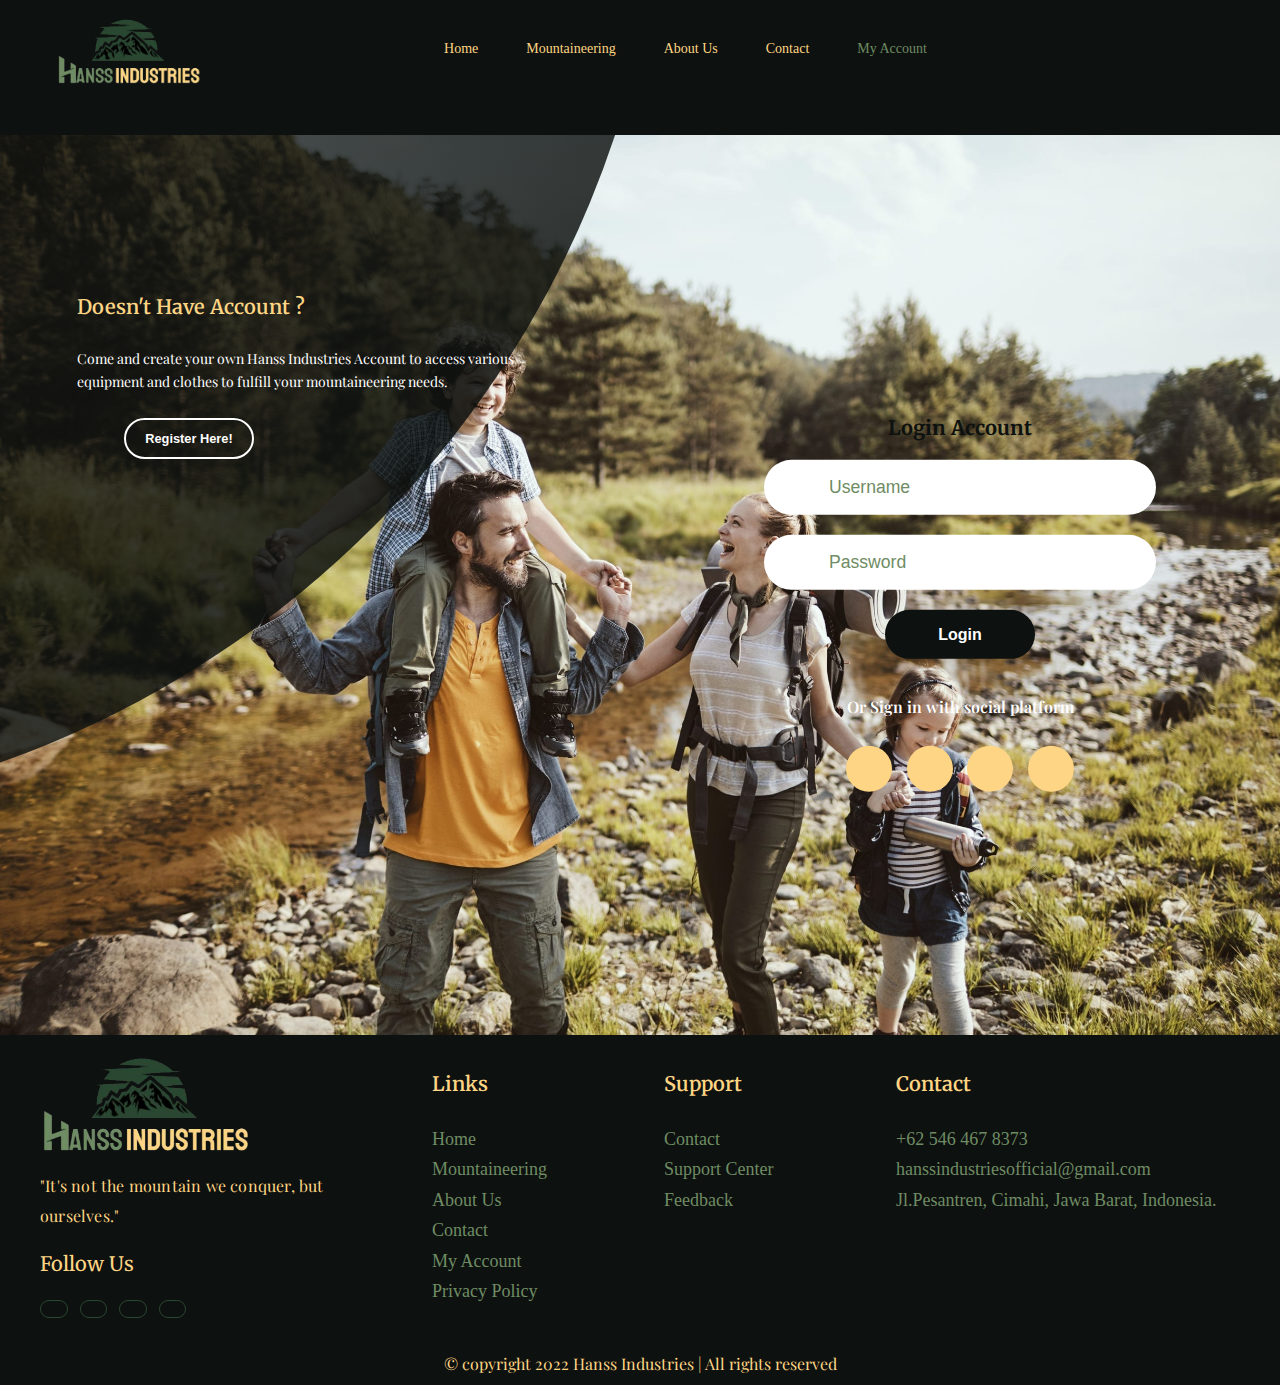
<file: Hanss Industries/myaccount.html>
<!DOCTYPE html>
<html lang="en">

<head>
    <meta charset="UTF-8">
    <meta http-equiv="X-UA-Compatible" content="IE=edge">
    <meta name="viewport" content="width=device-width, initial-scale=1.0">
    <title>Hanss Industries | My Account</title>

    <!-- Font Awesome Library -->
    <link rel="stylesheet" href="https://cdnjs.cloudflare.com/ajax/libs/font-awesome/6.2.0/css/all.min.css"
        integrity="sha512-xh6O/CkQoPOWDdYTDqeRdPCVd1SpvCA9XXcUnZS2FmJNp1coAFzvtCN9BmamE+4aHK8yyUHUSCcJHgXloTyT2A=="
        crossorigin="anonymous" referrerpolicy="no-referrer" />
    <!-- END Font Awesome Library -->
    <!-- Font Website -->
    <link rel="preconnect" href="https://fonts.googleapis.com">
    <link rel="preconnect" href="https://fonts.gstatic.com" crossorigin>
    <link href="https://fonts.googleapis.com/css2?family=Merriweather:wght@400;700&family=Playfair+Display:wght@400;700&display=swap" rel="stylesheet">
    <link href="https://fonts.googleapis.com/css2?family=Poppins&family=Raleway:wght@400;500;600&display=swap" rel="stylesheet">
    <!-- End Font Website -->
     <!-- Link Favicon -->
     <link rel="shortcut icon" href="./img/logo/HanssIndustries1.png" type="image/x-icon">
     <!-- END Link Favicon -->
    <!-- aos library -->
    <link rel="stylesheet" href="https://unpkg.com/aos@next/dist/aos.css" />
    <!-- End Aos library -->
    <!-- CSS LINKS -->
    <link rel="stylesheet" href="./globalstyles.css">
    <link rel="stylesheet" href="./style.css">
    <link rel="stylesheet" href="./form.css">
    
    <!-- END CSS LINKS -->
    
</head>

<body>
    <!--         NAVIGATION BAR SECTION          -->
    <section class="navbar">
        <nav class="nav">
            <div class="nav-bar flex-row">
                <div class="nav-brand">
                    <a href="./index.html">
                        <img src="./img/logo/HanssIndustries1.png" alt="hanss">
                    </a>
                </div>
                <div class="nav-menu">
                    <div class="hamburger">
                        <div class="bar"></div>
                    </div>
                    <ul>
                        <li class="nav-link">
                            <a href="./index.html" data-after="Home">Home</a>
                        </li>
                        <li class="nav-link">
                            <a href="./mountaineering.html" data-after="Mountaineering">Mountaineering</a>
                        </li>
                        <li class="nav-link">
                            <a href="./index.html" data-after="About Us">About Us</a>
                        </li>
                        <li class="nav-link">
                            <a href="./index.html" data-after="Contact">Contact</a>
                        </li>
                        <li class="nav-link">
                            <a href="./myaccount.html" data-after="My Account" class="active">My Account</a>
                        </li>
                    </ul>
                </div>
                <div class="social text-gray">
                    <a href="#"><i class="fa-brands fa-instagram"></i></a>
                    <a href="#"><i class="fa-brands fa-facebook"></i></a>
                    <a href="#"><i class="fa-brands fa-whatsapp"></i></a>
                    <a href="#"><i class="fa-brands fa-youtube"></i></a>
                </div>
            </div>
        </nav>
    </section>
    <!--         END NAVIGATION BAR SECTION          -->

 <!--       LOGIN SECTION       -->
 <section id="MyAccount">
 <div class="container-acc">
    <div class="forms-container">
        <div class="signin-signup">
            <form action="" class="sign-in-form" id="form-1">
                <h2 class="title">Login Account</h2>
                <div class="input-field">
                    <i class="fas fa-user"></i>
                    <input type="text" placeholder="Username">
                </div>
                <div class="input-field">
                    <i class="fas fa-lock"></i>
                    <input type="password" placeholder="Password">
                </div>
                <input type="submit" value="Login" class="btn-acc solid">

                <p class="social-text">Or Sign in with social platform</p>
                <div class="social-media">
                    <a href="#" class="social-icon">
                        <i class="fab fa-facebook"></i>
                    </a>
                    <a href="#" class="social-icon">
                        <i class="fab fa-twitter"></i>
                    </a>
                    <a href="#" class="social-icon">
                        <i class="fab fa-google"></i>
                    </a>
                    <a href="#" class="social-icon">
                        <i class="fab fa-linkedin-in"></i>
                    </a>
                </div>
            </form>
            <form action="" class="sign-in-form" id="sign-up-form">
                <h2 class="title">Register Account</h2>
                <div class="input-field">
                    <i class="fas fa-user"></i>
                    <input type="text" placeholder="Username">
                </div>
                <div class="input-field">
                    <i class="fas fa-envelope"></i>
                    <input type="text" placeholder="Email">
                </div>
                <div class="input-field">
                    <i class="fas fa-lock"></i>
                    <input type="text" placeholder="password">
                </div>
                <input type="submit" value="Register" class="btn-acc solid">

                <p class="social-text">Or Sign up with social platform</p>
                <div class="social-media">
                    <a href="#" class="social-icon">
                        <i class="fab fa-facebook"></i>
                    </a>
                    <a href="#" class="social-icon">
                        <i class="fab fa-twitter"></i>
                    </a>
                    <a href="#" class="social-icon">
                        <i class="fab fa-google"></i>
                    </a>
                    <a href="#" class="social-icon">
                        <i class="fab fa-linkedin-in"></i>
                    </a>
                </div>
            </form>
        </div>
    </div>
    <div class="panels-container">
        <div class="panel left-panel">
            <div class="content">
                <h3>Doesn't Have Account ?</h3>
                <p>Come and create your own Hanss Industries Account to access various
                    equipment and clothes to fulfill your mountaineering needs.
                </p>
                <button class="btn-acc transparent" id="sign-up-btn">Register Here!</button>
            </div>
            <!-- <img src="./img/anotherimg/img4.png" alt="" class="image" id="image-1"> -->
        </div>
        <div class="panel right-panel">
            <div class="content">
                <h3>Already Have Account ?</h3>
                <p>If you already have account, you can directly to go to login page. after that
                    you can access all our Hanss Industries Products.
                </p>
                <button class="btn-acc transparent" id="sign-in-btn">Login</button>
            </div>
            <!-- <img src="./img/anotherimg/img1.png" alt="" class="image" id="image-2"> -->
        </div>
    </div>
 </div>
</section>


 <!--       END LOGIN SECTION       --> 
    <!-- Footer -->
    <footer>
        <div class="container">
            <div class="footer__wrapper">
                <div class="footer__col1">
                    <div class="footer__logo">
                        <img src="./img/logo/HanssIndustries1.png" alt="HanssIndustries1">
                    </div>
                    <p class="footer__desc">
                        "It's not the mountain we conquer, but ourselves."
                    </p>
                    <div class="footer__socials">
                        <h4 class="footer__socials__title">Follow Us</h4>
                        <ul>
                            <li>
                                <a href="#">
                                    <i class="fa-brands fa-facebook"></i>
                                </a>
                            </li>
                            <li>
                                <a href="#">
                                    <i class="fa-brands fa-instagram"></i>
                                </a>
                            </li>
                            <li>
                                <a href="#">
                                    <i class="fa-brands fa-youtube"></i>
                                </a>
                            </li>
                            <li>
                                <a href="#">
                                    <i class="fa-brands fa-whatsapp"></i>
                                </a>
                            </li>
                        </ul>
                    </div>
                </div>
                <div class="footer__col2">
                    <h3 class="footer__text__title">
                        Links
                    </h3>
                    <ul class="footer__Text">
                        <li>
                            <a href="./index.html">Home</a>
                        </li>
                        <li>
                            <a href="./mountaineering.html">Mountaineering</a>
                        </li>
                        <li>
                            <a href="./index.html">About Us</a>
                        </li>
                        <li>
                            <a href="./index.html">Contact</a>
                        </li>
                        <li>
                            <a href="./myaccount.html">My Account</a>
                        </li>
                        <li>
                            <a href="#">Privacy Policy</a>
                        </li>
                    </ul>
                </div>
                <div class="footer__col3">
                    <h3 class="footer__text__title">
                        Support
                    </h3>
                    <ul class="footer__Text">
                        <li>
                            <a href="./index.html">Contact</a>
                        </li>
                        <li>
                            <a href="#">Support Center</a>
                        </li>
                        <li>
                            <a href="#">Feedback</a>
                        </li>
                    </ul>
                </div>
                <div class="footer__col4">
                    <h3 class="footer__text__title">
                        Contact
                    </h3>
                    <ul class="footer__Text">
                        <li>
                            <a href="#">+62 546 467 8373</a>
                        </li>
                        <li>
                            <a href="#">hanssindustriesofficial@gmail.com</a>
                        </li>
                        <li>
                            <a href="#">Jl.Pesantren, Cimahi, Jawa Barat, Indonesia.</a>
                        </li>
                    </ul>
                </div>
            </div>
        </div>
        <div id="copyright">
                <p class="copyright__text">
                    © copyright 2022 Hanss Industries | All rights reserved
                </p>
        </div>
    </footer>
     <!-- aos script -->
     <script src="https://unpkg.com/aos@next/dist/aos.js"></script>
    <!--        Data.js      -->
    <script src="./data.js"></script>
    <!--        END Data.js      -->
    <!--        Data.js      -->
    <script src="./script.js"></script>
    <!--        END Data.js      -->
</body>

</html>
</file>
<file: Hanss Industries/globalstyles.css>
html{
    overflow-x: hidden;
}
/* Variabel warna supaya tidak bingung */
:root {
    --color-primary: #2A4731;
    --color-second: #6F8C64;
    --color-yellow: #FDD584;
    --color-black: #0D110F;
    --color-cream: #ECE0D0;
    --color-white: #ffffff;
    --color-lightgray: #3C4048;
}

body {
    background-color: var(--color-primary); 
    margin: 0%;
    box-sizing: border-box;
    overflow-x: hidden;
}

/* tiap section 100px */


/* responsif untuk screen/layar max ukuran 760px atau hape*/
@media only screen and(max-width:760px){
    section{
        padding: 50px 0;
    }
}


.container{
    max-width: 1500px;
    width: 100%;
    margin: 0 auto;
}



h1,
h2,
h3,
h4 {
	font-family: 'Merriweather', serif;
    
}
p{
    font-family: 'Playfair Display', serif;
    font-weight: 400;
    line-height: 1.4rem;
    font-size: 1.8rem;
}

a{
    display: inline-block;
    text-decoration: none;
}
.flex-row{
    display: flex;
    flex-direction: row;
}



/* Style untuk footer */
    footer{
        height: 30vh;
    }
    .footer__wrapper {
        display: flex;
        flex-direction: column;
        gap: 3rem;
        background-color: var(--color-black);
    }
    .footer__logo{
        width: 350px;
        padding-left: 5px;
        margin-top: -50px;
        
    }
    .footer__desc{
        margin-top: -60px;
        font-size: 1.4rem;
        color: var(--color-yellow);
        margin-bottom: 3rem;
        padding-left: 40px;
    }
    .footer__socials h4{
        margin-top: -20px;
        font-size: 20px;
        padding-left: 40px;
    }
    .footer__socials__title{
        color: var(--color-yellow);
        font-weight: 400;
        margin-bottom: 1rem;
    }
    .footer__socials li{
        display: inline-block;
        margin-right: .5rem;
    }
    .footer__socials a{
        padding: .5rem .8rem;
        background-color: var(--color-black);
        border: 1px solid var(--color-primary);
        border-radius: 10px;
    }
    .footer__socials a:hover{
        background-color: var(--color-primary);
        transition: .3s ease-in-out;
    }
    .footer__socials svg{
        width: 20px;
        color: var(--color-yellow);
    }
    .footer__socials ul li a i{
        font-size: 25px;
        padding-top: 2px;
        color: var(--color-yellow);
    }
    .footer__wrapper h3{
        font-size: 20px;
    }
    .footer__text__title{
        margin-bottom: 1rem;
        color: var(--color-yellow);
        font-weight: 600;
    }
    .footer__Text li a{
        font-size: 18px;
        margin-bottom: .5rem;
        color: var(--color-second);
        font-weight: 300;
        line-height: 1.4rem;
    }
    .footer__Text li{
        list-style-type: none;
        margin-left: -40px;
    }
    .footer__Text a:hover{
        color: var(--color-yellow);
        transition: .3s ease-in-out;
    }
    #copyright{
        background-color: var(--color-black);
        padding-top: 10px;
    }
    .copyright__text{
        margin-top: 5px;
        font-size: 1rem;
        text-align: center;
        color: var(--color-yellow);
    }
        /* Layar Styling penuh Komputer */
    @media only screen and (min-width: 768px){
        footer{
            padding-top: 1rem;
            padding-bottom: 4rem;
            background-color: var(--color-black);
        }
        .footer__wrapper{
            flex-direction: row;
        }
        .footer__col1{
            flex: 1;
        }
        .footer__col2,
        .footer__col3,
        .footer__col4 {
            flex: 1;
        }
        .footer__col3{
            margin-left: -200px;
        }
        .footer__col4{
            margin-left: -200px;
        }
        .footer__desc{
            max-width: 300px;
            font-size: 1rem;
            letter-spacing: .2px;
            line-height: 30px;
            margin-bottom: 2.5rem;
        }
        .footer__socials__title{
            font-size: 2rem;
            margin-bottom: 1.5rem;
        }
        .footer__text__title{
            font-size: 2rem;
            margin-bottom: 2rem;
        }
        .footer__Text a{
            font-size: 1.6rem;
            margin-bottom: 1rem;
            line-height: 20px;
        }
        .footer__logo img{
            width: 80%;
        }
        
    }


@media only screen and (max-width:925px){
    footer{
        height: 130vh;
    }
    .footer__wrapper{
        display: flex;
        flex-direction: column;
    }
    .footer__col3{
        margin-top: -50px;
        margin-left: 0px;
    }
    .footer__col4{
        margin-top: -50px;
        margin-left: 0px;
    }
    .footer__col2,
    .footer__col3,
    .footer__col4{
        padding-left: 40px;
    }
}
@media only screen and (max-width:767px){
    footer{
        height: 150vh;
    }
}
@media only screen and (max-width:535px){
    footer{
        height: 155vh;
    }
    #copyright{
        height: 10vh;
    }
}
@media only screen and (max-width:447px){
    .footer__desc{
        font-size: 18px;
    }
}
@media only screen and (max-width:430px){
    .footer__col1 .footer__logo{
        margin-left: -40px;
}
}
@media only screen and (max-width:385px){
    .footer__col1 .footer__logo{
        margin-left: -70px;
}
}

    /* End style FOOTER */
</file>
<file: Hanss Industries/style.css>
/*      STYLE NAVIGATION BAR     */
/* FULL SCREEN DEVICE */
.nav{
    background-color: var(--color-black);
    padding: 0 2rem;
    height: 0rem;
    min-height: 15vh;

}
.nav-bar .nav-brand{
    max-width: 1500px;
}
.nav-bar .nav-brand a img{
    width: 40%;
    margin-top: -20px;
    
}
.nav .nav-bar{
    justify-content: space-between;
}
.nav ul{
    list-style-type: none;
    display: flex;
    margin: 0;
    margin-left: -400px;
    margin-top: 15px;
    
    
}
.nav .nav-menu .active{
    color: var(--color-second);
    
}


.nav ul .nav-link{
    padding: 1.6rem 1.5rem;
    font-size: 14px;
}
.nav-menu ul .nav-link a{
    color: var(--color-yellow);
}

.nav-menu ul .nav-link a:hover{
    color: var(--color-second);
    transition: .3s all ease-in-out;
}

.social{
    padding: 1.4rem 0;
    margin-top: 20px;
}
.social a{
    color: var(--color-yellow);
    margin-left: 5px;
    font-size: 18px;   
}
.social a:hover{
    color: var(--color-second);
    transition: .3s all ease-in-out;
}
/* END FULL SCREEN DEVICE */

/* Mobile Device */
@media only screen and (max-width:1060px){
    .nav-bar .nav-brand a img{
        width: 40%;
        margin-top: -20px;
        margin-left: -45px;
        
    }
}
@media only screen and (max-width:923px){
    .nav-bar .nav-brand a img{
        width: 35%;
        margin-top: -10px;
        margin-left: -45px;
    }
    .social a{
        color: var(--color-yellow);
        margin-left: 5px;
        font-size: 18px;   
        display: none;
    }
}
@media only screen and (max-width:821px){
    .nav-menu ul .nav-link a{
        color: var(--color-yellow);
        margin-left: -20px;
    }
    .nav-menu ul .nav-link a:hover{
        color: var(--color-second);
        font-size: 14px;
        transition: .3s all ease-in-out;
    }
}
@media only screen and (max-width:710px){
    .nav ul{
        list-style-type: none;
        display: flex;
        margin: 0;
        margin-left: -350px;
        margin-top: 15px;
    }
}



/* Hamburger */
@media only screen and (max-width:703px){
    .nav ul .nav-link a{
       display: none;
    }
    .nav{
        min-height: 15vh;
    }
    .nav-menu ul .nav-link a{
        color: var(--color-primary);
    }
    .nav ul{
        transition: .5s ease left;
        left: 100%;
    }
    .nav ul.active{
        left: 0;
        margin-left: 0px;
        position: absolute;
        background-color: var(--color-black);
        width: 100vw;
        height: 120vh;
        z-index: 100;
        display:flex;
        flex-direction: column;
        justify-content: center;
        align-items: center;
        overflow-x: hidden;
        margin-top: -1px;
     
        
    }
    .nav ul.active .nav-link a{
        color: var(--color-yellow);
        font-size: 25px;
        font-weight: 500;
        letter-spacing: .2rem;
        display: block;
    }
    .nav .nav-menu ul a:after{
        content: attr(data-after);
        position: absolute;
        top: 50%;
        left: 50%;
        transform: translate(-50%,-50%) scale(0);
        color: rgba(240, 248, 255, 0.021);
        font-size: 5rem;
        letter-spacing: 50px;
        z-index: -1;
        transition: .3s ease letter-spacing;
        text-align: center;
    }
    .nav .nav-menu ul li:hover a::after{
        transform: translate(-50%,-50%) scale(1);
        letter-spacing: initial;
    }
    .nav .nav-menu ul li:hover a{
        color: var(--color-primary);
        font-size: 2rem;
        transition: .5s ease-in-out;
    
    }
    .nav-bar .nav-brand a img{
        padding-right: 600px;
        width: 30%;
    }
    
    .nav-bar .nav-menu .hamburger{
        height: 50px;
        width: 50px;
        display: inline-block;
        border: 3px solid var(--color-second);
        border-radius: 50%;
        position: relative;
        display: flex;
        align-items: center;
        justify-content: center;
        z-index: 100;
        cursor: pointer;
        transform: scale(.8);
        margin-left: -150px;
        margin-top: 30px;
    }
    .nav-bar .nav-menu .hamburger::after{
        position: absolute;
        content: '';
        height: 100%;
        width: 100%;
        border-radius: 50%;
        border: 3px solid var(--color-second);
        animation: hamburger_animation 1s ease infinite;
    }
    
    .nav-bar .nav-menu .hamburger .bar{
        height: 2px;
        width: 30px;
        position: relative;
        background-color: var(--color-second);
        z-index: -1;
    
    }
    
    .nav-bar .nav-menu .hamburger .bar::after,
    .nav-bar .nav-menu .hamburger .bar::before{
        content: '';
        position: absolute;
        height: 100%;
        width: 100%;
        left: 0;
        background-color: var(--color-second);
        transition: .3s ease;
        transition-property: top, bottom;
    }
    .nav-bar .nav-menu .hamburger .bar::after{
        top: 8px;
    }
    .nav-bar .nav-menu .hamburger .bar::before{
        bottom: 8px;
    } 
    
        /* bagian pencet hamburger */
    .nav-bar .nav-menu .hamburger.active .bar::before{
        bottom: 0;
    } 
    .nav-bar .nav-menu .hamburger.active .bar::after{
        top: 0;
    }
    
}
@media only screen and (max-width:502px){
    .nav-bar .nav-menu .hamburger{
        height: 50px;
        width: 50px;
        display: inline-block;
        border: 3px solid var(--color-second);
        border-radius: 50%;
        position: relative;
        display: flex;
        align-items: center;
        justify-content: center;
        z-index: 100;
        cursor: pointer;
        transform: scale(.8);
        margin-left: -250px;
        margin-top: 30px;
    }
}
@media only screen and (max-width:404px){
    .nav-bar .nav-menu .hamburger{
        height: 50px;
        width: 50px;
        display: inline-block;
        border: 3px solid var(--color-second);
        border-radius: 50%;
        position: relative;
        display: flex;
        align-items: center;
        justify-content: center;
        z-index: 100;
        cursor: pointer;
        transform: scale(.8);
        margin-left: -300px;
        margin-top: 30px;
    }
}
@media only screen and (max-width:360px){
    .nav-bar .nav-brand a img{
        width: 30%;
        
    }
    .nav-bar .nav-menu .hamburger{
        height: 50px;
        width: 50px;
        display: inline-block;
        border: 3px solid var(--color-second);
        border-radius: 50%;
        position: relative;
        display: flex;
        align-items: center;
        justify-content: center;
        z-index: 100;
        cursor: pointer;
        transform: scale(.8);
        margin-left: -350px;
        margin-top: 30px;
    }
}

/* Animasi Hamburger */
@keyframes hamburger_animation {
    0%{
        opacity: 1;
        transform: scale(1);
    }
    100%{
        opacity: 0;
        transform: scale(1.5);
    }
    
}
/* END Animasi Hamburger */

/* END Hamburger */

/* END Mobile Device */
/*      END STYLE NAVIGATION BAR     */


/*      Main Content         */
/* Judul Website */
.site-title{
    background: url(/img/Mountaineering/hiking12.jpg);
    background-size:cover;
    height: 100vh;
    display: flex;
    justify-content: center;
}
.site-title .site-background{
    margin-top: 20px;
    padding-top: 10rem;
    text-align: center;
    color: var(--color-yellow);

}
.site-title h1{
    margin: .3rem;
    font-weight: bolder;
    font-size: 40px;
}
.site-title h3{
    margin: .3rem;
    font-weight: bolder;
}
.site-title .site-info{
    padding: 30px 40px;

}
.site-title .btn-title{
    padding: 20px 30px;
    background-color: var(--color-black);
    color: var(--color-yellow);
    border: 2px solid var(--color-black);
    cursor: pointer;
    border-radius: 20px;
    font-size: 18px;
}
.site-title .btn-title:hover{
    color: var(--color-black);
    background-color: transparent;
    transition: .3s all ease-in-out;
    
}



/* END Judul Website */


/*      END Main Content         */


/*      about css        */
.aboutus__wrapper{
    margin-top: 50px;
    display: flex;
    flex-direction: row;
    gap: 3rem;
}
.aboutus__img,
.aboutus__info{
    flex: 1;
}
.aboutus__img img{
    width: 70%;
    margin-left: 50px;
    border-radius: 10px;
}
.aboutus__info{
    margin-left: -120px;
}
.aboutus__title,
.ourgoals__title{
    font-size: 30px;
    color: var(--color-yellow);
    font-weight: bolder;
}
.aboutus__info .aboutus__subtitle{
    margin-top: -25px;
    font-size: 20px;
    font-weight: 600;
    color: var(--color-yellow);
}
.aboutus__info .aboutus__text{
    font-size: 16px;
    font-style: 'Poppins',sans-serif;
    line-height: 25px;
    color: var(--color-white);
    width: 90%;
}
@media only screen and (max-width:1000px){
    .aboutus__img img{
        width: 60%;
        margin-left: 50px;
        border-radius: 10px;
    }
    .aboutus__wrapper{
        display: flex;
        flex-direction: column;
        gap: 2rem;
    }
    .aboutus__info{
        margin-left: 50px;
    }
    .aboutus__info .aboutus__title{
        margin-bottom: 30px;
    }
}
@media only screen and (max-width:370px){
    .aboutus__img img{
        width: 80%;
    }
}
@media only screen and (max-width:500px){
    .aboutus__img img{
        margin-left: 10px;
        width: 80%;
    }
    .aboutus__info h3{
        font-size: 30px;
    }
    .aboutus__info p{
        font-size: 16px;
    }
    .aboutus__info{
        margin-left: 10px;
    }
}
.ourgoals__info{
    margin-top: 100px;
    text-align: center;
}
.ourgoals__title{
    margin-bottom: 2rem;
}
.ourgoals__text{
    font-size: 20px;
    text-align: center;
    color: var(--color-white);
    line-height: 25px;
    margin-bottom: 5rem;
}
.ourgoals__img__wrapper img{
    object-fit: cover;
}
.ourgoals__img__wrapper{
    max-width: 1200px;
    margin: 0 auto;
    display: grid;
    margin-left: -20px;
    grid-template-columns: 1fr 1fr;
    grid-template-rows: 1fr 1fr;
    gap: 1rem;
    text-align: center;
    margin-bottom: 50px;
}
.ourgoals__img1{
    grid-row: 1/3;
    margin-left: 150px;
}
.ourgoals__img1 img{
    width: 500px;
    height: 600px;
    border-radius: 10px;
}
.ourgoals__img2 img{
    width: 500px;
    height: 300px;
    border-radius: 10px;
}
.ourgoals__img3 img{
    border-radius: 10px;
    margin-top: 0px;
    width: 500px;
    height: 280px;
}
@media only screen and (max-width:1191px){
    .ourgoals__img__wrapper{
        margin-left: -80px;
    }
}
@media only screen and (max-width:1100px){
    .ourgoals__img__wrapper{
        margin-left: -140px;
    }
}
@media only screen and (max-width:1030px){
    .ourgoals__img1 img{
        width: 250px;
        height: 400px;
        border-radius: 10px;
        margin-left: 50px;
    }
    .ourgoals__img2 img{
        width: 300px;
        height: 200px;
        border-radius: 10px;
    }
    .ourgoals__img3 img{
        border-radius: 10px;
        margin-top: 0px;
        width: 300px;
        height: 180px;
    }
}
@media only screen and (max-width:626px){
    .ourgoals__img1 img{
        width: 150px;
        height: 400px;
        border-radius: 10px;
        margin-left: 0px;
    }
    .ourgoals__img2 img{
        width: 200px;
        height: 200px;
        border-radius: 10px;
    }
    .ourgoals__img3 img{
        border-radius: 10px;
        margin-top: 0px;
        width: 200px;
        height: 180px;
    }
}
@media only screen and (max-width:378px){
    .ourgoals__img__wrapper{
        max-width: 1200px;
        margin: 0 auto;
        display: flex;
        flex-direction: column;
        margin-left: -20px;
        grid-template-columns: 1fr 1fr;
        grid-template-rows: 1fr 1fr;
        gap: 1rem;
        text-align: center;
        margin-bottom: 50px;
    }
    .ourgoals__img1 img{
        width: 300px;
        height: 400px;
        border-radius: 10px;
        margin-left: -120px;
    }
    .ourgoals__img2 img{
        width: 300px;
        height: 400px;
        border-radius: 10px;
        margin-left: 30px;
    }
    .ourgoals__img3 img{
        width: 300px;
        height: 400px;
        border-radius: 10px;
        margin-left: 30px;
    }
}


/*      FEATURES STYLING         */
.features h3{
    text-align: center;
    margin-top: 50px;
    margin-bottom: 50px;
}
.features__container{
    display: flex;
    flex-direction: row;
    justify-content: center;
    align-items: center;
    text-align:center;
    background-color: var(--color-second);
    width: 80%;
    box-shadow: 20px 20px 20px rgba(48, 46, 77, 0.15);
    border-radius: 10px;
    padding: 50px;
}
.feature{
    margin-left: 20px;
}
.features__container .feature__img img{
    margin-top: 2rem;
    width: 30%;
}
.features__container .feature .feature__title{
    font-size: 25px;
    font-weight: 600;
    margin-bottom: 20px;
    color: var(--color-black);
}
.features__container .feature .feature__subtitle{
    font-size: 14px;
    width: 100%;
    font-style: 'Poppins';
    font-weight: 500;
}
.features__container .feature .feature__link{
    color: var(--color-primary);
    border: 1px solid var(--color-primary);
    padding: 10px 15px;
}
.features__container .feature .feature__link:hover{
    background-color: var(--color-primary);
    color: var(--color-white);
    padding: 10px 15px;
    transition: .3s all ease-in-out;
}
.features__explore-text{
    margin-top: 30px;
    margin-bottom: 100px;
    text-align: center;
    font-size: 20px;
    font-weight: 600;
    color: var(--color-black);
}
.features__explore-text a{
    font-size: 20px;
    font-weight: 500px;
    color: var(--color-yellow);
    font-style:italic;
}
.features__explore-text a:hover{
    color: var(--color-white);
    text-decoration: underline;
    transition: .3s all ease-in-out;
}

@media only screen and (max-width: 769px){
    .features__container .feature .feature__subtitle{
        font-size: 12px;
    }
    .features__container .feature .feature__title{
        font-size: 16px;
    }
    .features__container{
        padding: 50px;
    }
}

@media only screen and (max-width: 769px){
    .features__container{
        flex-direction: column;
        padding: 30px;
    }
    .features__explore-text{
        font-size: 14px;
    }
    .features__explore-text a{
        font-size: 14px;
    }
}


/*      END FEATURES STYLING         */
/*      Plus Produk         */
.plusproduk__wrapper{
    display: flex;
    align-items: center;
    justify-content: center;
    flex-direction: row;
    gap: 4rem;
    max-width: 900px;
    margin: 0 auto;
    margin-bottom: 50px;
}
.plusproduk__left{
    text-align: center;
    flex: 4;
}
.plusproduk__left .plusproduk__title{
    color: var(--color-yellow);
    font-weight: 600;
}
.plusproduk__left .plusproduk__text{
    font-size: 16px;
    line-height: 25px;
    color: var(--color-white);
}
.plusproduk__right{
    flex: 3;
}
.plusproduk__text{
    font-size: 18px;
    line-height: 20px;
}
.plusproduk__item__wrapper{
    display: grid;
    grid-template-columns: 1fr 1fr;
    gap: 1rem;
}
.plusproduk__item{
    background-color: var(--color-second);
    padding: 2rem;
    margin-bottom: 1rem;
    height: 110px;
    width: 90px;
    border-radius: 10px;
}
.plusproduk__item__icon{
    width: 30%;
    margin: 0 auto;
    margin-bottom: 1rem;
    text-align: center;
}
.plusproduk__item__icon img{
    width: 50px;
    text-align: center;
    margin-left: -10px;
}
.plusproduk__item__text{
    font-family: Poppins;
    font-size: 12px;
    text-align: center;
    font-weight: 500;
    line-height: 15px;
}

@media only screen and (max-width:600px){
    .plusproduk__wrapper{
        flex-direction: column;
    }
}
@media only screen and (max-width:500px){
    .plusproduk__left .plusproduk__text{
        font-size: 14px;
        line-height: 25px;
        color: var(--color-white);
    }
}
/*      END Plus Produk         */



/*      END about css        */

/* Testimonial Section */

.testimonials__title{
    font-size: 30px;
    color: var(--color-yellow);
    text-align: center;
    font-weight: 600;
    margin-top: 100px;
}
.swiper-wrapper{
    display: grid;
    grid-template-columns: 1fr 1fr;
    text-align: center;
}
.slider__item{
    margin-left: 200px;
    margin-top: 50px;
    background-color: var(--color-second);
    border-radius: 10px;
    padding: 30px;
    width: 50%;
    box-shadow: 20px 20px 20px rgba(48, 46, 77, 0.15);
}
.slider__item1{
    margin-left: 10px;
    margin-top: 50px;
    border-radius: 10px;
    background-color: var(--color-second);
    padding: 30px;
    width: 50%;
    box-shadow: 20px 20px 20px rgba(48, 46, 77, 0.15);
}
.slider__client-name{
    color: var(--color-yellow);
    font-weight: 600;
    font-size: 20px;
}
.slider__clien-message{
    color: var(--color-white);
    margin-bottom: 20px;
    line-height: 25px;
    font-size: 16px;
}
.slider__client-stars{
    color: var(--color-yellow);

}
@media only screen and (max-width: 901px){
    .slider__item1{
        margin-left: 50px;
        margin-top: 50px;
        border-radius: 10px;
        background-color: var(--color-second);
        padding: 30px;
        width: 50%;
        box-shadow: 20px 20px 20px rgba(48, 46, 77, 0.15);
    }
    .slider__item{
        margin-left: 150px;
        margin-top: 50px;
        background-color: var(--color-second);
        border-radius: 10px;
        padding: 30px;
        width: 50%;
        box-shadow: 20px 20px 20px rgba(48, 46, 77, 0.15);
    }

}
@media only screen and (max-width: 768px){
    .swiper-wrapper{
        display: grid;
        grid-template-columns: 1fr;
        text-align: center;
    }
    .slider__item1{
        margin-left: 150px;
    }
    .slider__item{
        margin-left: 150px;

    }
}
@media only screen and (max-width: 768px){
    .swiper-slide{
        margin-left: -30px;
    }
}
@media only screen and (max-width: 490px){
    .swiper-slide{
        margin-left: -80px;
    }
}



/*      CONTACT SECTIONS        */

.contact-title{
    color: var(--color-yellow);
    font-size: 30px;
    text-align: center;
    margin-top: 100px;
    margin-bottom: 100px;
    font-weight: 600;
}
.contact-sub-title{
    color: var(--color-white);
    text-align: center;
    font-size: 20px;
    margin-bottom: 20px;
}
.contact .wrapper{
    display: grid;
    grid-template-columns: 1fr 1fr 1fr;
    text-align: center;
    margin-bottom: 40px;
}
.contact-info-item{
    background-color: var(--color-second);
    width: 80%;
    margin-bottom: 50px;
    padding: 20px;
    padding-top: 50px;
    margin-left: 20px;
    border-radius: 10px;
    box-shadow: 0px 0px 20px rgba(48, 46, 77, 0.15);
    cursor: pointer;

}
.contact-info-item p{
    font-size: 18px;
    color: var(--color-yellow);
    font-weight: 600;
}
.contact-info-item .icon i{
    font-size: 30px;
    color: var(--color-yellow);
    padding: 30px;
    padding-right: 20px;
    padding-left: 20px;
    border-radius: 50%;
}
.contact-info-item .icon .maps{
    font-size: 30px;
    padding-top: 20px;
    padding-bottom: 20px;
}
.contact-info-item:hover .icon i{
    font-size: 40px;
    color: var(--color-yellow);
    background-color: var(--color-black);
    padding: 30px;
    padding-right: 20px;
    padding-left: 20px;
    border-radius: 50%;
    transition: .3s all ease-in-out;
    
}
.contact-info-item:hover .icon .maps{
    font-size: 35px;
    padding-top: 20px;
    padding-bottom: 20px;
    background-color: var(--color-black);
    transition: .3s all ease-in-out;
}
.contact-info-item:hover{
    background-color: var(--color-primary);
    border:1px solid var(--color-second);
    transition: .3s all ease-in-out;
}

@media only screen and (max-width:830px){
    .contact .wrapper{
        display: grid;
        grid-template-columns: 1fr 1fr;
        text-align: center;
        margin-bottom: 40px;
    }
    
}
@media only screen and (max-width:732px){
    .contact-info-item{
        padding: 10px;
        padding-right: 15px;
        padding-left: 15px;
    }
    .contact-info-item p{
        font-size: 14px;
        color: var(--color-yellow);
        font-weight: 600;
    }
}
@media only screen and (max-width:590px){

    .contact-info-item .icon i{
        margin-bottom: -50px;
    }
    .contact .wrapper{
        display: grid;
        grid-template-columns: 1fr;
        text-align: center;
        margin-bottom: 40px;
        margin-left: 40px;
    }
}
@media only screen and (max-width:430px){


    .contact .wrapper{
        display: grid;
        grid-template-columns: 1fr;
        text-align: center;
        margin-bottom: 40px;
        margin-left: 0px;
    }
}
/*      END CONTACT SECTIONS        */

/* Newsletter Section */
.newsletter__wrapper{
    display: flex;
    flex-direction: row;
    padding: 3rem;
    align-items: center;
    justify-content: center;
    width: 50%;
    background-color: var(--color-second);
    text-align: center;
    margin-top: 100px;
    margin-bottom: 100px;
    border-radius: 10px;
    margin-left: 250px;
}
.newsletter__form,
.newsletter__info{
    flex: 1;
}
.newsletter__title{
    margin-top: -20px;
    font-size: 30px;
    color: var(--color-yellow);
    margin-bottom: 2rem;
}
.newsletter__text{
    font-size: 20px;
    font-weight: 500;
    max-width: 800px;
}
.newsletter__form input{
    background-color: var(--color-yellow);
    font-size: 20px;
    width: 50%;
    padding: 20px 30px;
    border-radius: 10px;
    border: 1px solid transparent;
}
.newsletter__form input::placeholder{
    color: rgb(168, 166, 166);
}
.newsletter__form .btn-newsletter{
    background-color: var(--color-yellow);
    color: var(--color-primary);
    border: none;
    font-size: 20px;
    padding: 20px 30px;
    right: 0;
    border-radius: 10px;
    top: 0;
    cursor: pointer;
}
.newsletter__form .btn-newsletter:hover{
    background-color: var(--color-primary);
    color: var(--color-yellow);
    transition: .3s all ease-in-out;
}

@media only screen and (max-width:950px){
    .newsletter__wrapper{
        display: flex;
        flex-direction: row;
        padding: 3rem;
        align-items: center;
        justify-content: center;
        width: 50%;
        background-color: var(--color-second);
        text-align: center;
        margin-top: 100px;
        margin-bottom: 100px;
        border-radius: 10px;
        margin-left: 200px;
    }
}
@media only screen and (max-width:830px){
    .newsletter__wrapper{
        display: flex;
        flex-direction: row;
        padding: 3rem;
        align-items: center;
        justify-content: center;
        width: 50%;
        background-color: var(--color-second);
        text-align: center;
        margin-top: 100px;
        margin-bottom: 100px;
        border-radius: 10px;
        margin-left: 150px;
    }
}
@media only screen and (max-width:690px){
    .newsletter__wrapper{
        display: flex;
        flex-direction: row;
        padding: 3rem;
        align-items: center;
        justify-content: center;
        width: 50%;
        background-color: var(--color-second);
        text-align: center;
        margin-top: 100px;
        margin-bottom: 100px;
        border-radius: 10px;
        margin-left: 100px;
    }
}
@media only screen and (max-width:650px){
    .newsletter__form input{
        background-color: var(--color-yellow);
        font-size: 20px;
        width: 50%;
        padding: 10px 20px;
        border-radius: 10px;
        border: 1px solid transparent;
    }
    .newsletter__form button[type=submit]{
        background-color: var(--color-yellow);
        color: var(--color-primary);
        border: none;
        font-size: 20px;
        padding: 10px 20px;
        right: 0;
        border-radius: 10px;
        top: 0;
        cursor: pointer;
    }
    .newsletter__form button[type=submit]:hover{
        background-color: var(--color-primary);
        color: var(--color-yellow);
        transition: .3s all ease-in-out;
    }
}
@media only screen and (max-width:650px){
    .newsletter__wrapper{
        display: flex;
        flex-direction: row;
        padding: 3rem;
        align-items: center;
        justify-content: center;
        width: 50%;
        background-color: var(--color-second);
        text-align: center;
        margin-top: 100px;
        margin-bottom: 100px;
        border-radius: 10px;
        margin-left: 50px;
    }
    .newsletter__form input{
        background-color: var(--color-yellow);
        font-size: 20px;
        width: 50%;
        padding: 5px 10px;
        border-radius: 10px;
        border: 1px solid transparent;
    }
    .newsletter__form button[type=submit]{
        background-color: var(--color-yellow);
        color: var(--color-primary);
        border: none;
        padding: 10px 20px;
        right: 0;
        font-size: 14px;
        border-radius: 10px;
        top: 0;
        cursor: pointer;
    }
    .newsletter__form button[type=submit]:hover{
        background-color: var(--color-primary);
        color: var(--color-yellow);
        transition: .3s all ease-in-out;
    }
    .newsletter__form input::placeholder{
        color: rgb(168, 166, 166);
        font-size: 14px;
    }
}
@media only screen and (max-width:366px){
    .newsletter__wrapper{
        display: flex;
        flex-direction: row;
        padding: 3rem;
        align-items: center;
        justify-content: center;
        width: 50%;
        background-color: var(--color-second);
        text-align: center;
        margin-top: 100px;
        margin-bottom: 100px;
        border-radius: 10px;
        margin-left: 50px;
    }
    .newsletter__form input{
        background-color: var(--color-yellow);
        font-size: 20px;
        width: 50%;
        padding: 5px 30px;
        margin-bottom: 20px;
        border-radius: 10px;
        border: 1px solid transparent;
    }
    .newsletter__form button[type=submit]{
        background-color: var(--color-yellow);
        color: var(--color-primary);
        border: none;
        padding: 10px 20px;
        right: 0;
        font-size: 14px;
        border-radius: 10px;
        top: 0;
        cursor: pointer;
    }
    .newsletter__form button[type=submit]:hover{
        background-color: var(--color-primary);
        color: var(--color-yellow);
        transition: .3s all ease-in-out;
    }
    .newsletter__form input::placeholder{
        color: rgb(168, 166, 166);
        font-size: 14px;
    }
}

/* END Newsletter Section */
</file>
<file: Hanss Industries/form.css>
/*      FORM STYLING        */
#form{
    padding: 5rem 0;
}
.section-title{
    font-size: 30px;
    color: var(--color-yellow);
    text-align: center;
    font-weight: 600;
}
.form__wrapper{
    padding-left: 65px;
    padding-right: 65px;
}
.form__wrapper form{
    display: grid;
    grid-template-columns: 1fr 1fr;
    gap: 2rem;
}
.form__group__full{
    grid-column: 1/3;
}
.form__group label{
    color: var(--color-white);
    font-size: 22px;
    font-weight: 600;
}
.form__group input,
.form__group textarea,
.form__group select{
    width: 80%;
    border: none;
    background-color: var(--color-second);
    box-shadow: 0 0 20px rgba(48, 46, 77, 0.15);
    font-weight: 600;
    font-size: 20px;
    padding: 2rem;
    margin-top: 1.5rem;
    color: var(--color-white);
    border: 2px solid var(--color-primary);
    border-radius: 10px;
}
.form__group input::placeholder{
    color: var(--color-yellow);
    font-weight: 400;
}
.form__group textarea::placeholder{
    color: var(--color-yellow);
    font-weight: 400;
    font-style: 'Merriweather', serif;
    font-size: 20px;
}
.form__group textarea{
    resize: vertical;
    width: 90%;
}
.btn{
    color: var(--color-yellow);
    cursor: pointer;
    text-align: center;
    padding: 20px;
    width: 50%;
    background-color: var(--color-second);
    border: none;
    border-radius: 10px;
    font-style: 'Merriweather', serif;

}
@media only screen and (max-width:800px){
    .form__group input,
    .form__group textarea,
    .form__group select{
        padding: 1rem;
    }
    .form__group input::placeholder{
        color: var(--color-yellow);
        font-weight: 400;
        font-size: 16px;
    }
    .form__group textarea::placeholder{
        color: var(--color-yellow);
        font-weight: 400;
        font-style: 'Merriweather', serif;
        font-size: 16px;
    }
}
@media only screen and (max-width:550px){
    .form__wrapper form{
        display: grid;
        grid-template-columns: 1fr;
        gap: 1rem;
    }
    .form__group__full{
        grid-column: 1;
    }
    .form__wrapper{
        padding-left: 25px;
        padding-right: 25px;
    }
}
/*      END FORM STYLING        */


/*  LOGIN STYLING FORM   */
.container-acc{
    position: relative;
    width: 100%;
    min-height: 100vh;
    overflow: hidden;
    background: url(./img/Mountaineering/hiking17.jpg); 
    background-size: cover;
}
.container-acc::before{
    content: '';
    position: absolute;
    width: 2000px;
    height: 2000px;
    border-radius: 50%;
    background: linear-gradient(-45deg, var(--color-black), transparent);
    top: -35%;
    right: 48%;
    transform: translateY(-50%);
    z-index: 6;
    transition: 1.8s ease-in-out;

}
.forms-container{
    position: absolute;
    width: 100%;
    height: 100%;
    top: 0;
    left: 0;
    margin-top: 10px;
}
.signin-signup{
    position: absolute;
    top: 50%;
    left: 75%;
    transform: translate(-50%, -50%);
    width: 50%;
    display: grid;
    grid-template-columns: 1fr;
    z-index: 5;
    transition: 1s 0.7s ease-in-out;
}
.sign-in-form{
    display: flex;
    align-items: center;
    justify-content: center;
    flex-direction: column;
    grid-column: 1/2;
    grid-row: 1/2;
    padding: 0 5rem;
    overflow: hidden;
}


.sign-in-form .title{
    font-size: 20px;
    color: var(--color-black);
    margin-bottom: 10px;
}
.sign-in-form .input-field{
    max-width: 380px;
    width: 100%;
    height: 55px;
    background-color: var(--color-white);
    margin: 10px 0;
    border-radius: 55px;
    display: grid;
    grid-template-columns: 15% 85%;
    padding: 0 .4rem;
}
.sign-in-form .input-field i{
    text-align: center;
    line-height: 55px;
    color: var(--color-black);
    font-size: 1.1rem;
}
.sign-in-form .input-field input{
    background:none;
    outline: none;
    border: none;
    line-height: 1;
    font-weight: 600;
    font-size: 1.1rem;
    color: var(--color-second);
}
.sign-in-form .input-field input::placeholder{
    color: var(--color-second);
    font-weight: 500;
}
.btn-acc{
    width: 150px;
    height: 49px;
    border: none;
    outline: none;
    border-radius: 49px;
    cursor: pointer;
    background-color: var(--color-black);
    color: var(--color-white);
    font-weight: 600;
    margin: 10px 0;
    font-size: 16px;
}
.btn-acc:hover{
    background-color: transparent;
    border: 1px solid var(--color-black);
    color: var(--color-black);
    transition: .3s all ease-in-out;
}
.social-text{
    padding: .7rem 0;
    font-size: 1rem;
}
.social-media{
    display: flex;
    justify-content: center;
}
.social-icon{
    height: 46px;
    width: 46px;
    margin: 0 0.45rem;
    display: flex;
    justify-content: center;
    align-items: center;
    text-decoration: none;
    color: var(--color-black );
    font-size: 1.1rem;
    border-radius: 50%;
    background-color: var(--color-yellow);
}
.social-icon:hover{
    color: var(--color-white);
    transition: .3s all ease-in-out;
    font-size: 1.4rem;
    height: 50px;
    width: 50px;
}
.social-text{
    color: var(--color-white);
    font-weight: 600;
    font-size: 16px;
}
.panels-container{
    position: absolute;
    width: 100%;
    height: 100%;
    top: 0;
    left: 0;
    display: grid;
    grid-template-columns: repeat(2, 1fr);
}
.panel{
    display: flex;
    flex-direction: column;
    align-items: flex-end;
    justify-content: space-around;
    text-align: center;
    z-index: 7;
    margin-top: -450px;

}
.panel h3{
    text-align: left;
    font-weight: 600;
    line-height: 1;
    font-size: 20px;
    color: var(--color-yellow);
}
.panel p{
    text-align: left;
    font-size: 14px;
    padding: 0.7rem 0;
    color: var(--color-white);
}
.btn-acc.transparent{
    margin: 0;
    background: none;
    border: 2px solid var(--color-white);
    width: 130px;
    height: 41px;
    font-weight: 600; 
    font-size: 0.8rem;
    margin-left: -230px;
}

.panel .content{
    color: var(--color-white);
    transition:  .9s .6s ease-in-out;
}
.left-panel{
    padding: 3rem 17% 2rem 12%;
    pointer-events: all;
}
.right-panel{
    pointer-events: none;
    padding: 3rem 12% 2rem 17%;
}


.image{
    width: 55%;
    height: 60%;
    transition:  1.1s .4s ease-in-out;

}
#image-2{
    margin-right: 100px;
}
#image-1{
    margin-right: 200px;
    margin-top: 10px;
}

.right-panel .content, .right-panel .image{
    transform: translateX(800px);
}


/* Animation */

.container-acc.sign-up-mode::before{
    transform: translate(100%, -50%);
    right: 52%;
}
.container-acc.sign-up-mode .left-panel .image,
.container-acc.sign-up-mode .left-panel .content{
    transform: translateX(-800px);
}

.container-acc.sign-up-mode .right-panel .image,
.container-acc.sign-up-mode .right-panel .content{
    transform: translateX(0px);
}  

.container-acc.sign-up-mode .left-panel{
    pointer-events: none;
}
.container-acc.sign-up-mode .right-panel{
    pointer-events: all;
}

.container-acc.sign-up-mode .signin-signup{
    left: 25%;
}

.container-acc.sign-up-mode form.sign-in-form{
    z-index: 1;
    opacity: 0;
    transition: .7s .6s ease-in-out;
}
.container-acc.sign-up-mode form#sign-up-form{
    z-index: 2;
    opacity: 1;
}
form.sign-in-form{
    z-index: 2;
    transition: .7s .6s ease-in-out;
}

.container-acc form#sign-up-form{
    transition: .7s .6s ease-in-out;
    z-index: 1;
    opacity: 0;
}


@media only screen and (max-width: 1000px){
    .btn-acc.transparent{
        margin-left: -130px;
    }
}
@media only screen and (max-width: 870px){
    .forms-container .signin-signup #form-1{
        margin-right: 350px;
        margin-top: -150px;
    }
    .forms-container .signin-signup #sign-up-form{
        margin-left: 250px;
    }
    .container-acc{
        min-height: 800px;
        height: 100vh;
    }
    .container-acc::before{
        width: 1500px;
        height: 1500px;
        left: 30%;
        bottom: 68%;
        transform: translateX(-50%);
        right: initial;
        top: initial;
        transition: 2s ease-in-out;
    }

    .signin-signup{
        width: 120%;
        top: 95%;
        transform: translate(-50%, -100%);
        transition: 1s 0.8s ease-in-out;
    }
    .panels-container{

        grid-template-columns: 1fr;
        grid-template-rows: 1fr 2fr 1fr;
    }
    .panel{
        flex-direction: row;
        justify-content: space-around;
        align-items: center;
        margin-top: 0px;
        padding: 2.5rem 8%;
        grid-column: 1 / 2;

    }
    .left-panel{
        grid-row: 1 / 2;
    }
    .right-panel{
        grid-row: 3 / 4;
    }
    .right-panel .content, .right-panel .image{
        transform: translateX(0px);
    }

    .panel .content {
        padding-right: 15%;
        transition: transform 0.9s ease-in-out;
        transition-delay: 0.8s;
      }
    .sign-in-form .title{
        font-size: 25px;
        color: var(--color-white);
    }
    
      .panel h3 {
        font-size: 20px;
      }
      .btn.transparent {
        width: 110px;
        height: 35px;
        font-size: 0.7rem;
      }
      .container-acc:before {
        width: 1500px;
        height: 1500px;
        transform: translateX(-50%);
        left: 30%;
        bottom: 68%;
        right: initial;
        top: initial;
        transition: 2s ease-in-out;
      }
    
      .container-acc.sign-up-mode:before {
        transform: translate(-50%, 100%);
        bottom: 32%;
        right: initial;
      }
    
      .container-acc.sign-up-mode .left-panel .image,
      .container-acc.sign-up-mode .left-panel .content {
        transform: translateY(-300px);
      }
    
      .container-acc.sign-up-mode .right-panel .image,
      .container-acc.sign-up-mode .right-panel .content {
        transform: translateY(0px);
      }
    
      .right-panel .image,
      .right-panel .content {
        transform: translateY(300px);
      }
    
      .container-acc.sign-up-mode .signin-signup {
        top: 5%;
        transform: translate(-50%, 0);
      }
}

@media only screen and (max-width: 644px){
    .signin-signup{
        width: 140%;
        top: 95%;
        transform: translate(-50%, -100%);
        transition: 1s 0.8s ease-in-out;
        margin-top: 50px;
    }
    .signin-signup #sign-up-form{
        margin-top: -70px;
    }

}
@media only screen and (max-width: 553px){
    .signin-signup{
        width: 180%;
        top: 95%;
        transform: translate(-50%, -100%);
        transition: 1s 0.8s ease-in-out;
        margin-top: 50px;
    }
    .signin-signup #sign-up-form{
        margin-top: -70px;
        margin-right: 100px;
    }

}
@media (max-width: 494px){
    .signin-signup #form-1{ 
        margin-left: 100px;
    }
    .signin-signup #sign-up-form{
        width: 350px;
        margin-top: -70px;
        padding-right: 100px;
    }

}
@media (max-width: 428px){
    .signin-signup #form-1{ 
        margin-left: 50px;
        width: 250px;
    }
    .signin-signup #sign-up-form h2{
        margin-right: 150px;
        padding-right: 100px;
        padding-left: 150px;
        width: 100%;
        text-align: center;
    }
    .signin-signup #sign-up-form .input-field,
    .signin-signup #sign-up-form .btn-acc,
    .signin-signup #sign-up-form .social-text,
    .signin-signup #sign-up-form .social-media
    {
        margin-right: 100px;
        width: 250px;
        text-align: center;
    }

}
@media only screen and (max-width: 389px){
    #sign-up-btn{
        margin-top: -20px;
    }
    .left-panel .content p{
        font-size: 12px;
        margin-top: -20px;
    }
}
@media only screen and (max-width: 367px){
    .signin-signup #form-1{ 
        margin-left: 5px;
        width: 250px;
    }
    .signin-signup #sign-up-form h2{
        margin-right: 350px;
        padding-right: 100px;
        padding-left: 150px;
        width: 100%;
        text-align: center;
    }
    .signin-signup #sign-up-form .input-field,
    .signin-signup #sign-up-form .btn-acc,
    .signin-signup #sign-up-form .social-text,
    .signin-signup #sign-up-form .social-media
    {
        margin-right: 260px;
        width: 250px;
        margin-left: 0;

        
        text-align: center;
    }
}
@media only screen and (max-width: 340px){
    .signin-signup #sign-up-form h2{
        margin-right: 350px;
        padding-right: 100px;
        padding-left: 150px;
        width: 100%;
        text-align: center;
    }
    .signin-signup #sign-up-form .input-field,
    .signin-signup #sign-up-form .btn-acc,
    .signin-signup #sign-up-form .social-text,
    .signin-signup #sign-up-form .social-media
    {
        margin-right: 260px;
        width: 250px;
        margin-right: 260px;
        margin-left: 0;
        text-align: center;
    }
}


/*  END LOGIN STYLING FORM   */
</file>
